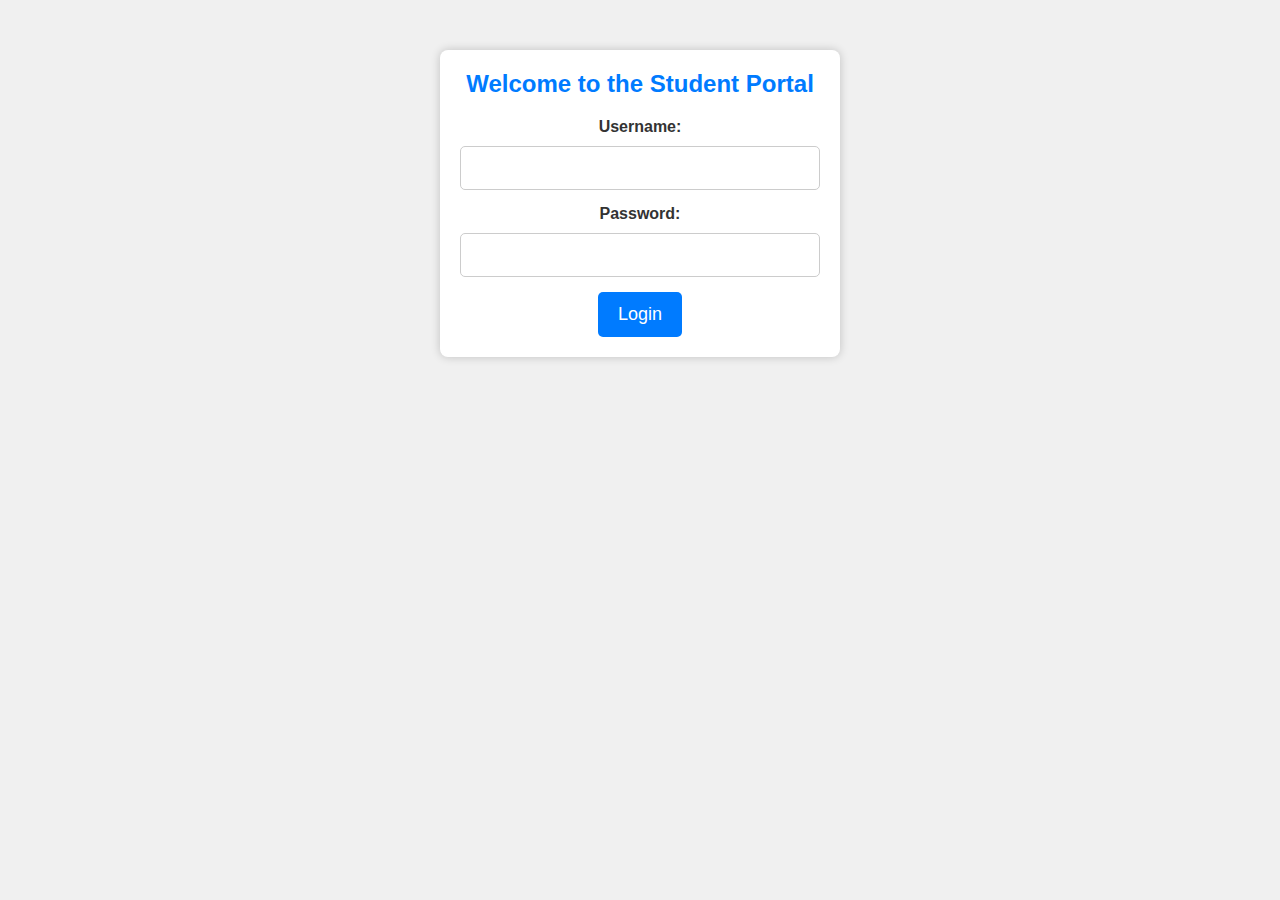
<file: index.html>
<!DOCTYPE html>
<html lang="en">
<head>
    <meta charset="UTF-8">
    <meta name="viewport" content="width=device-width, initial-scale=1.0">
    <title>Student Portal Login</title>
    <style>
        /* Reset some default styles */
        * {
            margin: 0;
            padding: 0;
            box-sizing: border-box;
        }

        /* Apply a background color or image */
        body {
            background-color: #f0f0f0; /* or use a background image */
            background-image: url("https://students.solent.ac.uk/ben/media-library/images/news/hero-images/news-hero-image-wave-red-background.x8248d516.jpg");
            font-family: Arial, sans-serif;
            text-align: center;
            padding: 50px;
        }

        /* Center the container */
        .container {
            max-width: 400px;
            margin: 0 auto;
            background-color: #fff;
            padding: 20px;
            border-radius: 8px;
            box-shadow: 0px 0px 10px rgba(0, 0, 0, 0.2);
        }

        /* Style the heading */
        h2 {
            color: #007BFF;
            font-size: 24px;
            margin-bottom: 20px;
        }

        /* Style form labels and inputs */
        form label {
            display: block;
            margin-bottom: 10px;
            font-weight: bold;
            color: #333;
        }

        form input[type="text"],
        form input[type="password"] {
            width: 100%;
            padding: 12px;
            margin-bottom: 15px;
            border: 1px solid #ccc;
            border-radius: 5px;
            font-size: 16px;
        }

        /* Style the submit button */
        form button[type="submit"] {
            background-color: #007BFF;
            color: #fff;
            padding: 12px 20px;
            border: none;
            border-radius: 5px;
            font-size: 18px;
            cursor: pointer;
            transition: background-color 0.3s ease;
        }

        form button[type="submit"]:hover {
            background-color: #0056b3;
        }
    </style>
</head>
<body>
    <div class="container">
        <h2>Welcome to the Student Portal</h2>
        <form id="loginForm">
            <label for="username">Username:</label>
            <input type="text" id="username" name="username" required>

            <label for="password">Password:</label>
            <input type="password" id="password" name="password" required>

            <button type="submit">Login</button>
        </form>
    </div>
</body>
</html>
</file>
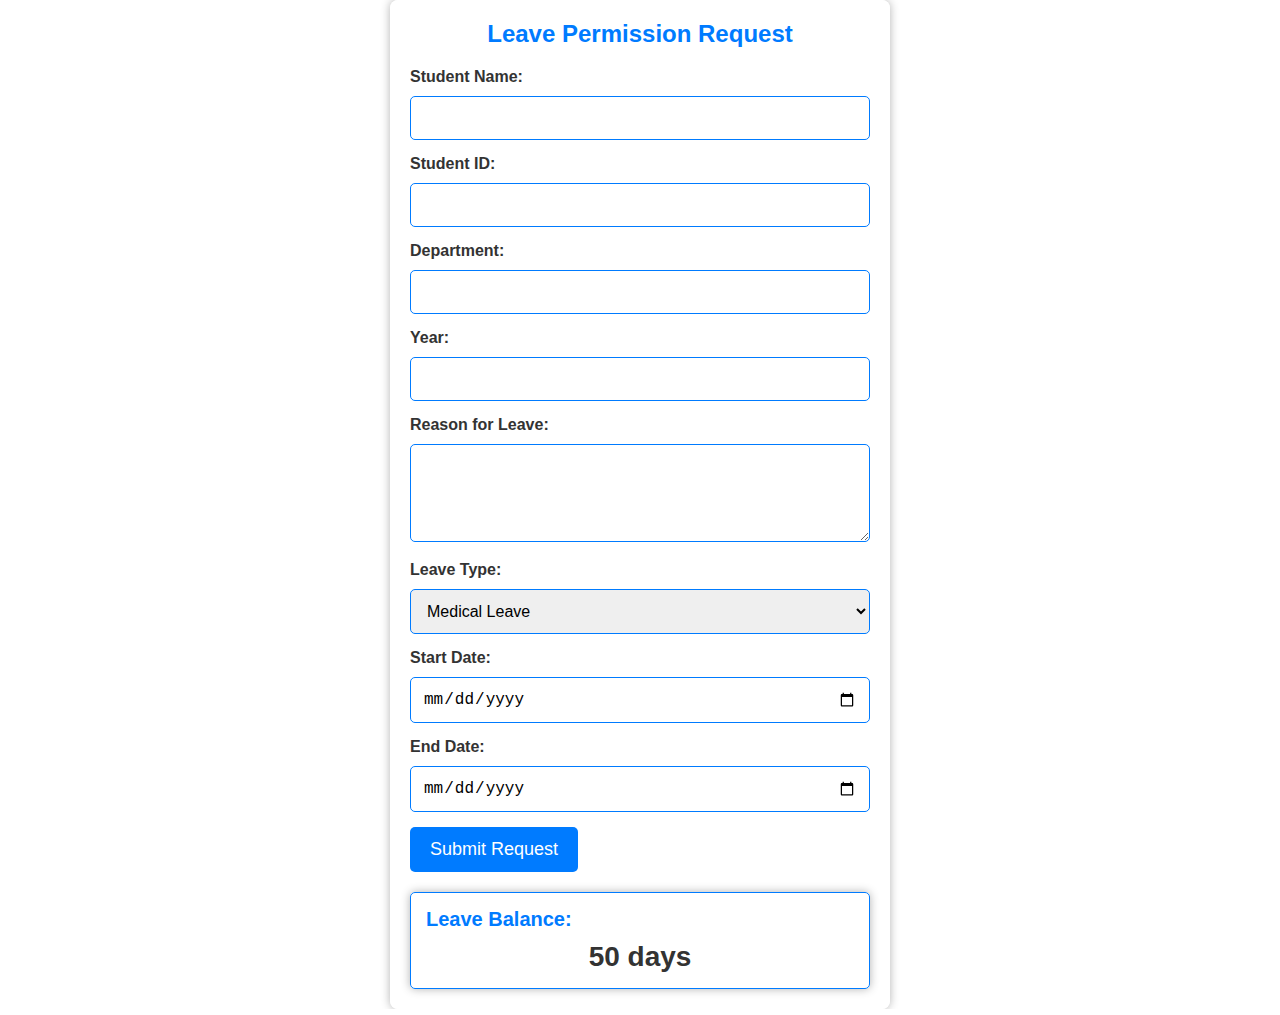
<file: leave.html>
<!DOCTYPE html>
<html lang="en">
<head>
    <meta charset="UTF-8">
    <meta name="viewport" content="width=device-width, initial-scale=1.0">
    <title>Student Leave Portal</title>
    <link rel="stylesheet" href="style.css"> <!-- Link to your CSS file -->
</head>
<body>
    <div class="container">
        <h2>Leave Permission Request</h2>
        <form id="leaveForm">
            <label for="studentName">Student Name:</label>
            <input type="text" id="studentName" name="studentName" required>

            <label for="studentID">Student ID:</label>
            <input type="text" id="studentID" name="studentID" required>

            <label for="department">Department:</label>
            <input type="text" id="department" name="department" required>

            <label for="year">Year:</label>
            <input type="text" id="year" name="year" required>

            <label for="leaveReason">Reason for Leave:</label>
            <textarea id="leaveReason" name="leaveReason" rows="4" required></textarea>

            <label for="leaveType">Leave Type:</label>
            <select id="leaveType" name="leaveType">
                <option value="Medical">Medical Leave</option>
                <option value="Casual">Casual Leave</option>
            </select>

            <label for="startDate">Start Date:</label>
            <input type="date" id="startDate" name="startDate">

            <label for="endDate">End Date:</label>
            <input type="date" id="endDate" name="endDate">

            <button type="submit">Submit Request</button>
        </form>

        <div class="leave-balance">
            <h3>Leave Balance:</h3>
            <p id="leaveBalance">50 days</p>
        </div>
    </div>

    <script>
        document.addEventListener('DOMContentLoaded', function() {
            // Initialize the leave balance
            let leaveBalance = 50; // Initial leave balance

            // Update leave balance on the page
            function updateLeaveBalance() {
                const leaveBalanceElement = document.getElementById('leaveBalance');
                leaveBalanceElement.textContent = leaveBalance + ' days';
            }

            updateLeaveBalance(); // Initial display of leave balance

            // Handle leave submission
            const leaveForm = document.getElementById('leaveForm');
            leaveForm.addEventListener('submit', function(event) {
                event.preventDefault();

                // Get leave start and end dates from the form
                const startDate = document.getElementById('startDate').value;
                const endDate = document.getElementById('endDate').value;

                // Check if the leave balance is greater than zero
                if (leaveBalance > 0) {
                    // Decrease the leave balance by the number of days requested
                    const daysRequested = Math.ceil((new Date(endDate) - new Date(startDate)) / (1000 * 60 * 60 * 24));
                    if (leaveBalance >= daysRequested) {
                        leaveBalance -= daysRequested;

                        // Update leave balance on the page
                        updateLeaveBalance();

                        // Display a success message (you can replace this with your own logic)
                        alert('Leave request submitted successfully for ' + daysRequested + ' days from ' + startDate + ' to ' + endDate);
                    } else {
                        // Display an error message (insufficient leave balance)
                        alert('Insufficient leave balance. You have ' + leaveBalance + ' days remaining.');
                    }
                } else {
                    // Display an error message (leave balance exhausted)
                    alert('Leave balance is exhausted. You cannot request leave.');
                }
            });
        });
    </script> <!-- Link to your JavaScript file -->
</body>
</html>
</file>
<file: style.css>
/* Reset some default styles */
* {
    margin: 0;
    padding: 0;
    box-sizing: border-box;
}

/* Apply a beautiful background image */
body {
    background-image: url("https://images.unsplash.com/photo-1472289065668-ce650ac443d2?ixlib=rb-4.0.3&ixid=M3wxMjA3fDB8MHxzZWFyY2h8M3x8ZnVua3klMjBiYWNrZ3JvdW5kfGVufDB8fDB8fHww&w=1000&q=80");
    background-repeat: no-repeat;
    background-size: cover;
    font-family: Arial, sans-serif;
}

/* Center the container */
.container {
    max-width: 500px;
    margin: 0 auto;
    background-color: rgba(255, 255, 255, 0.9);
    padding: 20px;
    border-radius: 8px;
    box-shadow: 0px 0px 10px rgba(0, 0, 0, 0.3);
}

/* Style the heading */
h2 {
    color: #007BFF;
    text-align: center;
    margin-bottom: 20px;
    font-size: 24px;
}

/* Style form labels and inputs */
form label {
    display: block;
    margin-bottom: 10px;
    font-weight: bold;
    color: #333;
}

form input[type="text"],
form input[type="date"],
form textarea,
form select {
    width: 100%;
    padding: 12px;
    margin-bottom: 15px;
    border: 1px solid #007BFF;
    border-radius: 5px;
    font-size: 16px;
}

/* Style the submit button */
form button[type="submit"] {
    background-color: #007BFF;
    color: #fff;
    padding: 12px 20px;
    border: none;
    border-radius: 5px;
    font-size: 18px;
    cursor: pointer;
    transition: background-color 0.3s ease;
}

form button[type="submit"]:hover {
    background-color: #0056b3;
}

/* Style the leave balance */
.leave-balance {
    margin-top: 20px;
    padding: 15px;
    border: 1px solid #007BFF;
    border-radius: 5px;
    background-color: rgba(255, 255, 255, 0.9);
    box-shadow: 0px 0px 10px rgba(0, 0, 0, 0.3);
}

.leave-balance h3 {
    font-size: 20px;
    color: #007BFF;
    margin-bottom: 10px;
}

.leave-balance p {
    font-size: 28px;
    font-weight: bold;
    color: #333;
    text-align: center;
}

/* Style success message */
.success-message {
    color: #4CAF50;
    font-weight: bold;
    text-align: center;
    margin-top: 10px;
}
</file>
